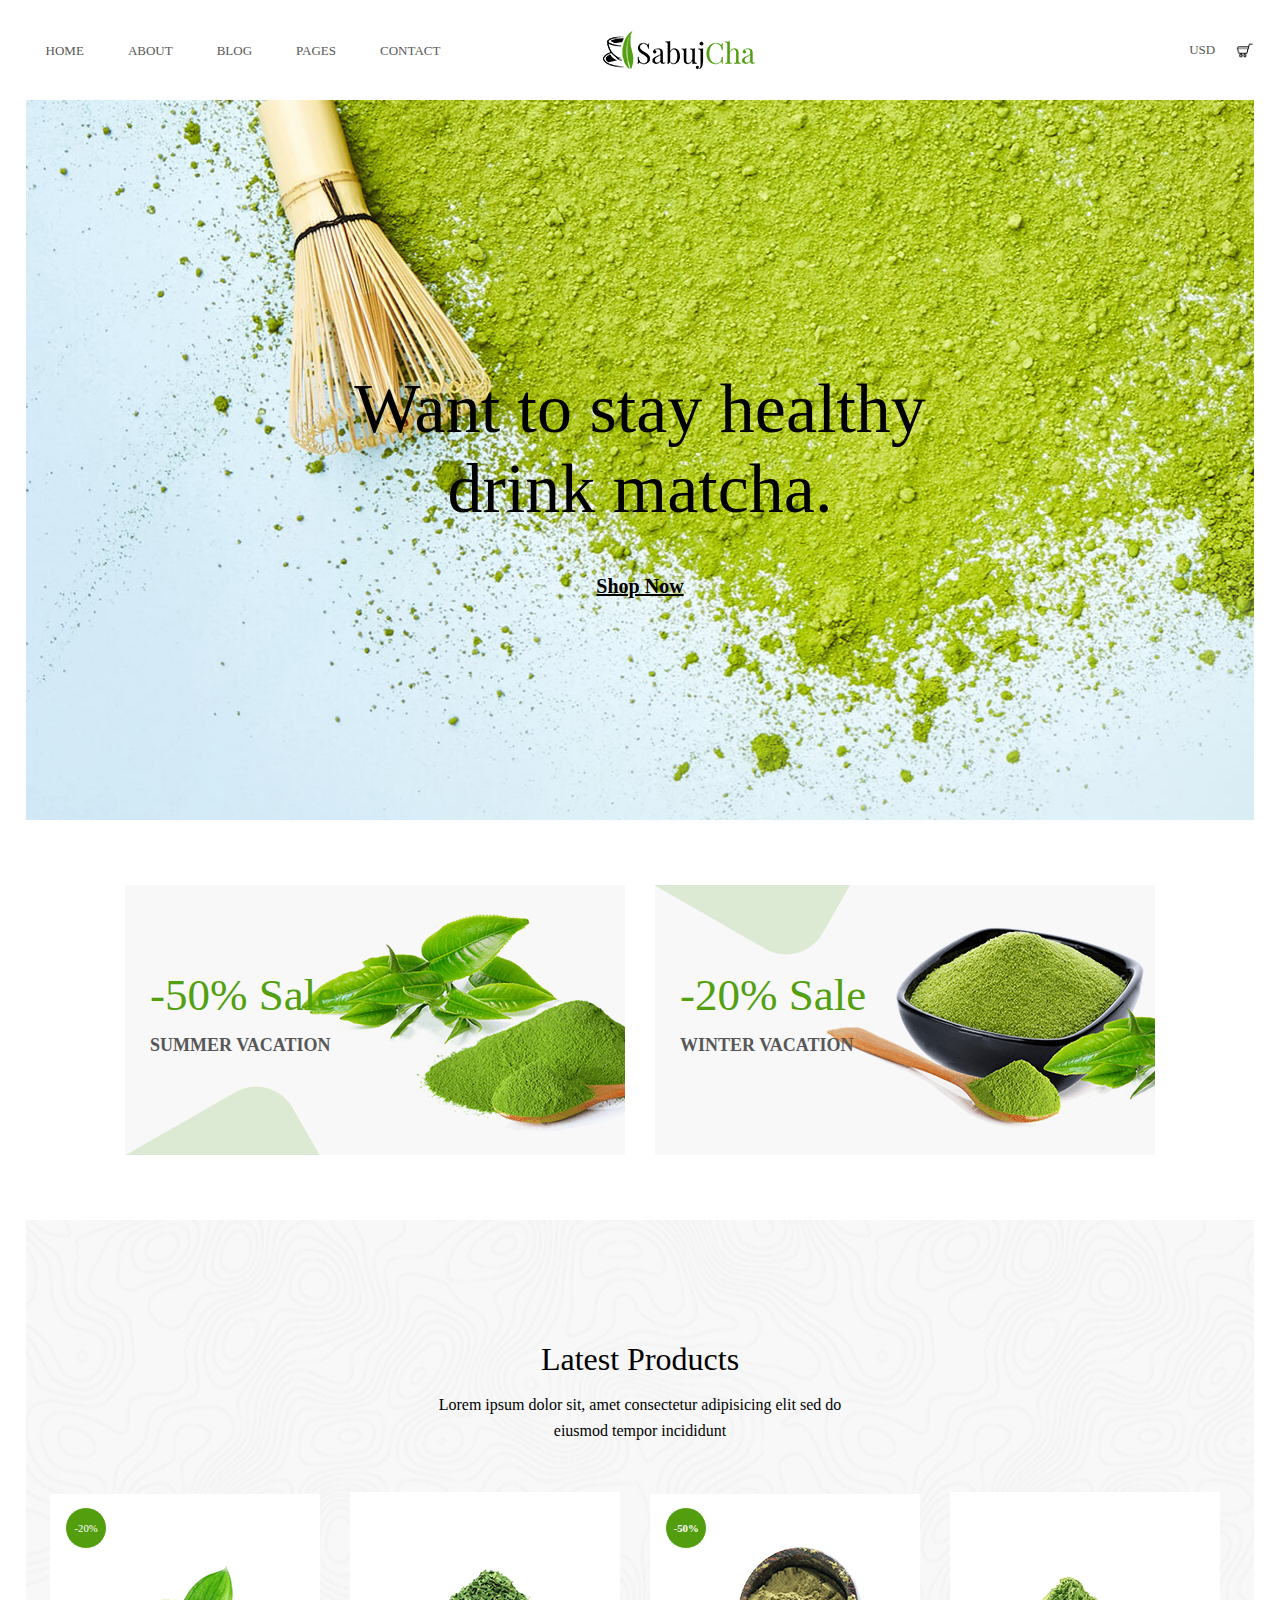
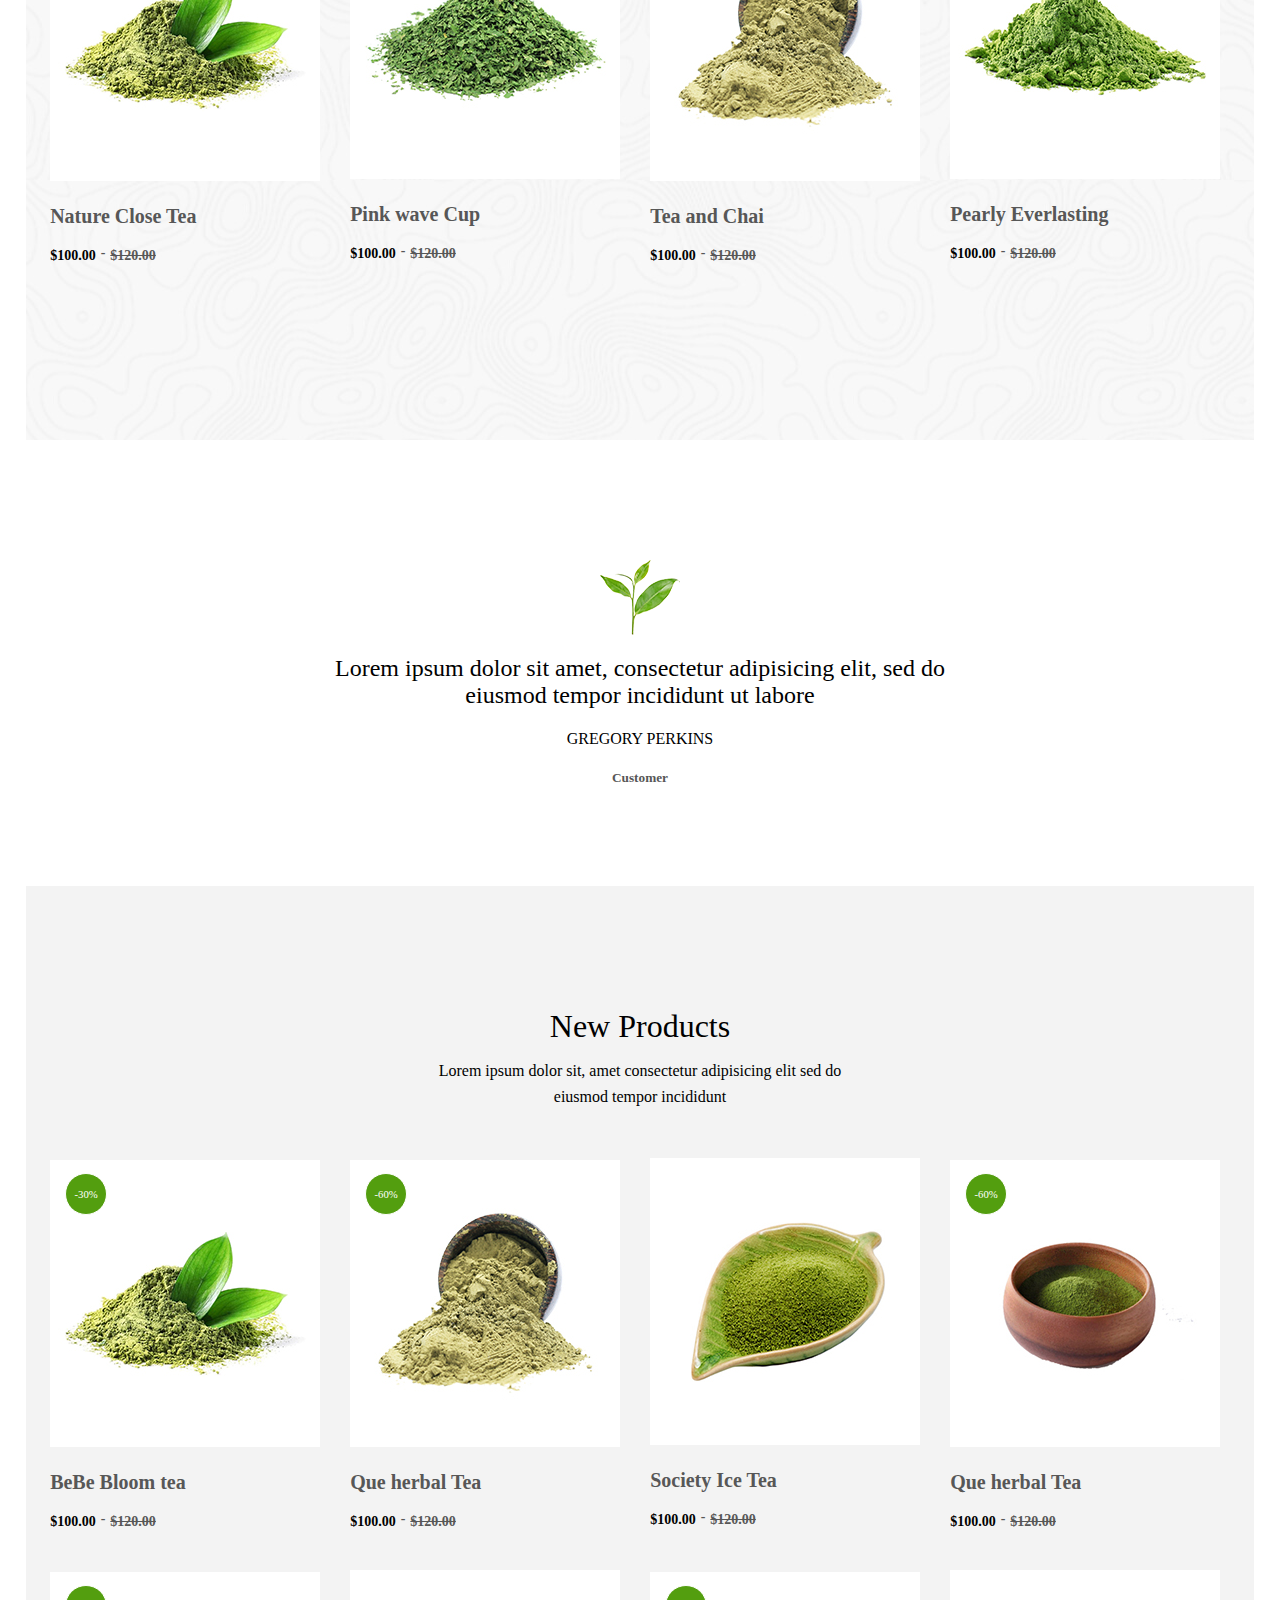
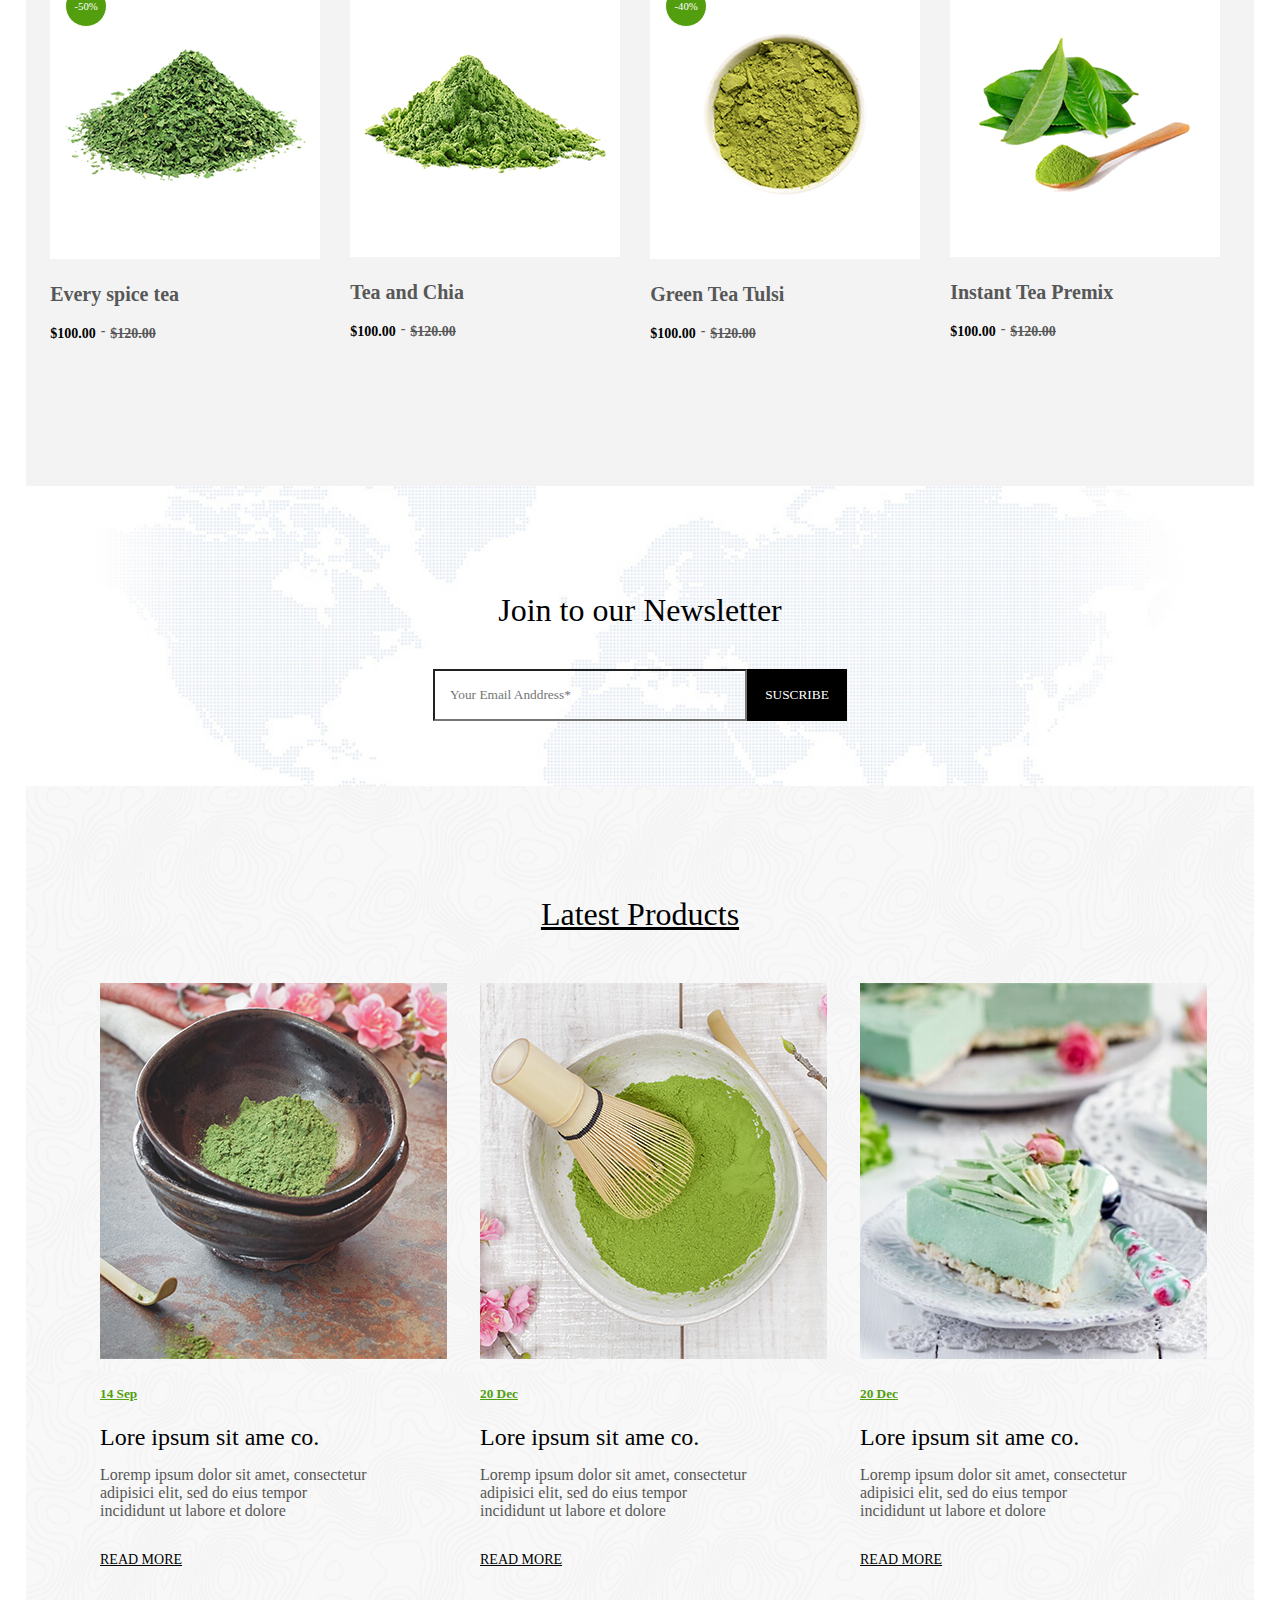
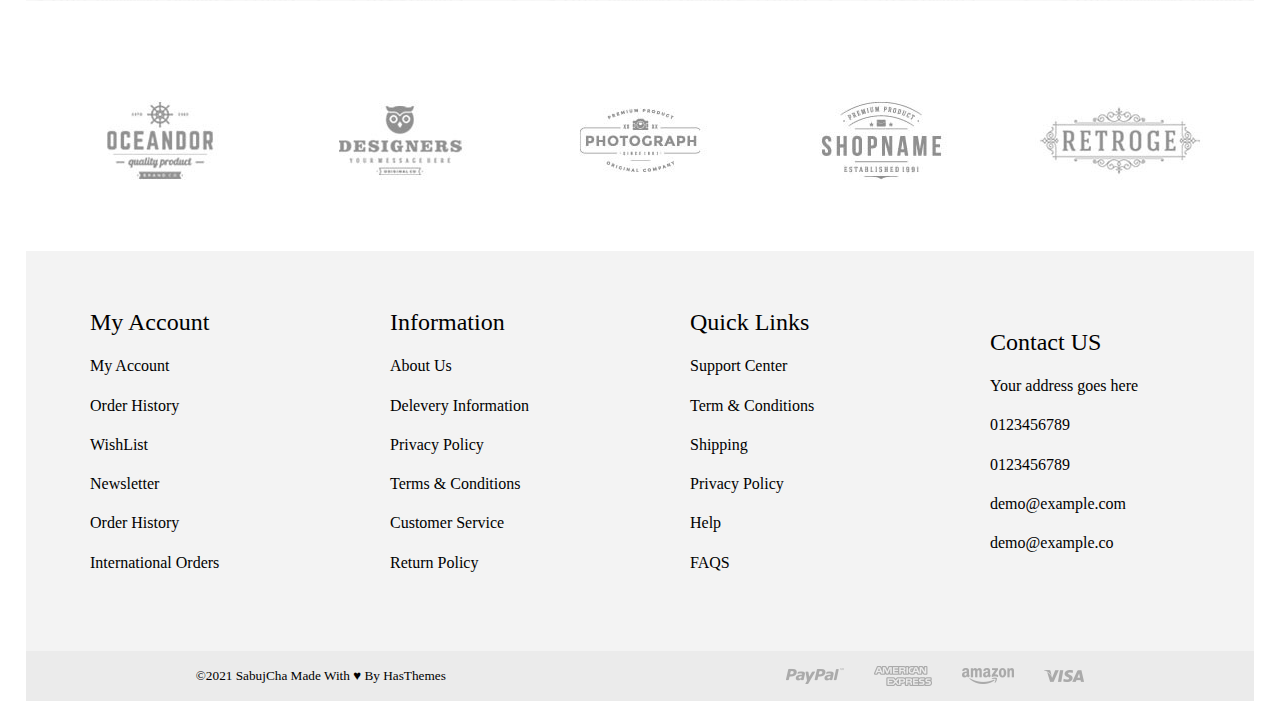
<file: index.html>
<!DOCTYPE html>
<html lang="es">
  <head>
    <meta charset="UTF-8" />
    <meta http-equiv="X-UA-Compatible" content="IE=edge" />
    <meta name="viewport" content="width=device-width, initial-scale=1.0" />
    <title>Sabujchat</title>
    <link
      rel="shortcut icon"
      href="Imagenes/logo2-01.png"
      type="image/x-icon"
    />
    <link rel="stylesheet" href="estiloshome.css" />
  </head>
  <body>
    <header>
      <div class="home">
        <nav>
          <div class="menu1">
            <a href="">HOME</a>
            <a href="">ABOUT</a>
            <a href="">BLOG</a>
            <a href="./Product-page.html">PAGES</a>
            <a href="">CONTACT</a>
          </div>
          <div class="logo">
            <img src="Imagenes/logo.png" alt="">
          </div>
          <div class="menu2">
            <a href="">USD</a>
            <img src="Imagenes/carrito-de-compras-01.png" alt="">
          </div>
          
        </nav>
        
    </header>

    <div class="slider">
      <h1>Want to stay healthy <br />drink matcha.</h1>

      <h5>Shop Now</h5>
    </div>

    <div class="banner">
      <div class="imagen1">
        <h1>-50% Sale</h1>
        <h5>SUMMER VACATION</h5>
      </div>
      <div class="imagen2">
        <h1>-20% Sale</h1>
        <h5>WINTER VACATION</h5>
      </div>
    </div>

    <div class="productos">
      <h1>Latest Products</h1>
      <p>Lorem ipsum dolor sit, amet consectetur adipisicing elit sed do</p>
      <p>eiusmod tempor incididunt</p>
      <div class="tarjetas">
        <div class="tarjeta1">
          <h6>-20%</h6>
          <img src="Imagenes/product-1.jpg" alt="" />
          <h3>Nature Close Tea</h3>
          <div>
            <h4>$100.00</h4>
            <p>-</p>
            <h5>$120.00</h5>
          </div>
        </div>
        <div class="tarjeta2">
          <img src="Imagenes/product-2.jpg" alt="" />
          <h3>Pink wave Cup</h3>
          <div>
            <h4>$100.00</h4>
            <p>-</p>
            <h5>$120.00</h5>
          </div>
        </div>
        <div class="tarjeta3">
          <h6>-50%</h6>
          <img src="Imagenes/product-3.jpg" alt="" />
          <h3>Tea and Chai</h3>
          <div>
            <h4>$100.00</h4>
            <p>-</p>
            <h5>$120.00</h5>
          </div>
        </div>
        <div class="tarjeta4">
          <img src="Imagenes/product-4.jpg" alt="" />
          <h3>Pearly Everlasting</h3>
          <div>
            <h4>$100.00</h4>
            <p>-</p>
            <h5>$120.00</h5>
          </div>
        </div>
      </div>
    </div>
    
    <div class="informacion">
      <div class="imagen">
        <img src="Imagenes/testi.png" alt="" />
      </div>
      <h2>Lorem ipsum dolor sit amet, consectetur adipisicing elit, sed do</h2>
      <h2>eiusmod tempor incididunt ut labore</h2>
      <h4>GREGORY PERKINS</h4>
      <h5>Customer</h5>
    </div>

    <div class="productos2">
      <h1>New Products</h1>
      <p>Lorem ipsum dolor sit, amet consectetur adipisicing elit sed do</p>
      <p>eiusmod tempor incididunt</p>
      <div class="tarjetas2">
        <div class="tarjeta2-1">
          <h6>-30%</h6>
          <img src="Imagenes/product-1.jpg" alt="" />
          <h3>BeBe Bloom tea</h3>
          <div>
            <h4>$100.00</h4>
            <p>-</p>
            <h5>$120.00</h5>
          </div>
        </div>
        <div class="tarjeta2-2">
          <h6>-60%</h6>
          <img src="Imagenes/product-3.jpg" alt="" />
          <h3>Que herbal Tea</h3>
          <div>
            <h4>$100.00</h4>
            <p>-</p>
            <h5>$120.00</h5>
          </div>
        </div>
        <div class="tarjeta2-3">
          <img src="Imagenes/product-5.jpg" alt="" />
          <h3>Society Ice Tea</h3>
          <div>
            <h4>$100.00</h4>
            <p>-</p>
            <h5>$120.00</h5>
          </div>
        </div>
        <div class="tarjeta2-4">
          <h6>-60%</h6>
          <img src="Imagenes/product-7.jpg" alt="" />
          <h3>Que herbal Tea</h3>
          <div>
            <h4>$100.00</h4>
            <p>-</p>
            <h5>$120.00</h5>
          </div>
        </div>
      </div>
      <div class="tarjetas2-1">
        <div class="tarjeta2-5">
          <h6>-50%</h6>
          <img src="Imagenes/product-2.jpg" alt="" />
          <h3>Every spice tea</h3>
          <div>
            <h4>$100.00</h4>
            <p>-</p>
            <h5>$120.00</h5>
          </div>
        </div>
        <div class="tarjeta2-6">
          <img src="Imagenes/product-4.jpg" alt="" />
          <h3>Tea and Chia</h3>
          <div>
            <h4>$100.00</h4>
            <p>-</p>
            <h5>$120.00</h5>
          </div>
        </div>
        <div class="tarjeta2-7">
          <h6>-40%</h6>
          <img src="Imagenes/product-6.jpg" alt="" />
          <h3>Green Tea Tulsi</h3>
          <div>
            <h4>$100.00</h4>
            <p>-</p>
            <h5>$120.00</h5>
          </div>
        </div>
        <div class="tarjeta2-8">
          <img src="Imagenes/product-8.jpg" alt="" />
          <h3>Instant Tea Premix</h3>
          <div>
            <h4>$100.00</h4>
            <p>-</p>
            <h5>$120.00</h5>
          </div>
        </div>
      </div>
    </div>
    
    <div class="registro">
        <h1>Join to our Newsletter</h1>
        <form action="#">
          <input type="email" class="campo" placeholder="Your Email Anddress*" />
          <input type="submit" value="SUSCRIBE" class="btn-sub" />
        </form>
    </div>
    <div class="productos3">
      <h1>Latest Products</h1>
      <div class="tarjetas3">
        <div class="tarjeta3-1">
          <img src="Imagenes/blog-single-1.jpg" alt="" />
          <h5>14 Sep</h5>
          <h2>Lore ipsum sit ame co.</h2>
          <p>
            Loremp ipsum dolor sit amet, consectetur
            <br>adipisici elit, sed do eius tempor
            <br>incididunt ut labore et dolore
          </p>
          <h6>READ MORE</h6>
          
        </div>
        <div class="tarjeta3-2">
          <img src="Imagenes/blog-single-2.jpg" alt="" />
          <h5>20 Dec</h5>
          <h2>Lore ipsum sit ame co.</h2>
          <p>
            Loremp ipsum dolor sit amet, consectetur
            <br>adipisici elit, sed do eius tempor
            <br>incididunt ut labore et dolore
          </p>
          <h6>READ MORE</h6>
        </div>
        <div class="tarjeta3-3">
          <img src="Imagenes/blog-single-3.jpg" alt="" />
          <h5>20 Dec</h5>
          <h2>Lore ipsum sit ame co.</h2>
          <p>
            Loremp ipsum dolor sit amet, consectetur
            <br>adipisici elit, sed do eius tempor
            <br>incididunt ut labore et dolore
          </p>
          <h6>READ MORE</h6>
        </div>
        
      </div>
    </div>
    
    <div class="marcas">
      <img src="Imagenes/1.jpg" alt="">
      <img src="Imagenes/2.jpg" alt="">
      <img src="Imagenes/3.jpg" alt="">
      <img src="Imagenes/4.jpg" alt="">
      <img src="Imagenes/5.jpg" alt="">
    </div>

    <div class="footer">
      <div class="footer1">
        <h2>My Account</h2>
        <h4>My Account</h4>
        <h4>Order History</h4>
        <h4>WishList</h4>
        <h4>Newsletter</h4>
        <h4>Order History</h4>
        <h4>International Orders</h4>
      </div>
      <div class="footer2">
        <h2>Information</h2>
        <h4>About Us</h4>
        <h4>Delevery Information</h4>
        <h4>Privacy Policy</h4>
        <h4>Terms & Conditions</h4>
        <h4>Customer Service</h4>
        <h4>Return Policy</h4>
      </div>
      <div class="footer3">
        <h2>Quick Links</h2>
        <h4>Support Center</h4>
        <h4>Term & Conditions</h4>
        <h4>Shipping</h4>
        <h4>Privacy Policy</h4>
        <h4>Help</h4>
        <h4>FAQS</h4>
      </div>
      <div class="footer4">
        <h2>Contact US</h2>
        <h4>Your address goes here</h4>
        <h4>0123456789</h4>
        <h4>0123456789</h4>
        <h4>demo@example.com</h4>
        <h4>demo@example.co</h4>
        
      </div>
    </div>
    <div class="footer5">
      <h5>©2021 SabujCha Made With ♥ By HasThemes</h5>
      <img src="Imagenes/payment.png" alt="">
    </div>

  </body>
</html>
</file>
<file: estiloshome.css>
body{
    margin: 0%;
     
    
}

/* ------------------------------------BARRA DE NAVEGACION------------------------------- */
nav{
    display: flex;
    justify-content: space-between;
    align-items: center;
    margin-left: 2%;
    margin-right: 2%;
    height: 100px;
}
nav a{
    font-family: 'Work Sans';
    font-weight: 500;
    text-decoration: none;
    margin: 20px;
    color: #575757;
    font-size: 13px;
}
nav .menu1{
    width: 33.3%;
    
}
nav .logo{
    width: 33.3%;
    display: flex;
    align-items: center;
    justify-content: center;
    margin: 0%;
}
nav .menu2{
    width: 33.3%;
    display: flex;
    justify-content: end;
    align-items: center;
    
}
nav .menu2 img{
    height: 5%;
    width: 5%;
    
}

/* ------------------------------------IMAGEN PRINCIPAL------------------------------- */
.slider{
    margin-left: 2%;
    margin-right: 2%;
    background-image: url(Imagenes/slider-2.jpg);
    height: 720px;
    display: flex;
    justify-content: center;
    align-items: center;
    flex-direction: column;

}
.slider h1{
    text-align: center;
    font-family: 'Playfair Display';
    font-weight: normal;
    font-size: 70px;
    line-height: 40px;
    line-height: 80px;
}
.slider h5{
    text-align: center;
    font-family: 'Work Sans';
    font-style: normal;
    font-weight: 600;
    margin: 0;
    font-size: 20px;
    text-decoration-line: underline;

   
}

/* ------------------------------------SECCIÓN DE LOS BANNER PROMOCIONALES------------------------------- */
.banner{
    height: 400px;
    display: flex;
    justify-content: center;
    gap: 30px;
    align-items: center;
    
}
.imagen1{
    height: 270px;
    width: 30%;
    background-image: url(Imagenes/banner-1.png);
    display: grid;
    align-items: center;
    
    
}
.imagen2{
    height: 270px;
    width: 30%;
    background-image: url(Imagenes/banner-2.png);
    display: grid;
    align-items: center;
    
    
}
.banner h1{
    font-family: 'Lora';
    font-weight: normal;
    font-size: 45px;
    color:  #529F0F;
    margin-left: 5%;
    margin-top: 10%;    
}
.banner h5{
    font-family: 'Work Sans';
    font-style: normal;
    font-weight: 600;
    color: #575757;
    font-size: 18px;
    margin-left: 5%;
    margin-top: -120px;
    
}

/* ------------------------------------SECCIÓN DE PRODUCTOS------------------------------- */
.productos{
    margin-left: 2%;
    margin-right: 2%;
    padding-top: 100px;
    background-image: url(Imagenes/bg-1.jpg);
    height: 720px;
    text-align: center;
    
    
}
.productos h1{
    font-family: 'Playfair Display';
    font-style: normal;
    font-weight: 300;
    text-align: center;

    
}
.productos p{
    font-family: 'Playfair Display';
    font-style: normal;
    font-weight: 300;
    text-align: center;
    line-height: 10px;
}
.tarjetas{
    display: grid;
    grid-template-columns: repeat(4, 200px);
    gap: 100px;
    margin-left: 18%;
    

}
.tarjeta1 h3{
    text-align: start;
    font-size: 20px;
    font-family: 'Work Sans';
    font-weight: 600;
    font-style: normal;
    color: #575757;
}
.tarjeta1 h6{
    font-family: 'Work Sans';
    font-weight: 500;
    display: flex;
    justify-content: center;
    align-items: center;
    width: 40px;
    height: 40px;
    position: relative;
    top: 55px;
    left: 15px;
    background-color: #539e0f;
    color: white;
    border: 1px solid;
    border-radius: 100%;
    margin: 0;
}
.tarjeta1 h4{
    font-family: 'Work Sans';
    font-size: 14px;
    text-align: start;
    margin: 0;
}
.tarjeta1 p{
    font-family: 'Work Sans';
    font-size: 14px;
    font-weight: 900;
    margin: 0%;
    margin-left: 5px;
    color: #575757;
}
.tarjeta1 h5{
    font-family: 'Work Sans';
    font-size: 14px;
    text-decoration-line: line-through;
    margin: 0;
    margin-left: 5px;
    color: #575757;

    
}
.tarjeta1 div{
    display: flex;
}

.tarjeta2{
    position: relative;
    margin-top: 40px;
}
.tarjeta2 h3{
    text-align: start;
    font-size: 20px;
    font-family: 'Work Sans';
    font-weight: 600;
    font-style: normal;
    color: #575757;;
}
.tarjeta2 h4{
    font-family: 'Work Sans';
    font-size: 14px;
    text-align: start;
    margin: 0;
}
.tarjeta2 p{
    font-family: 'Work Sans';
    font-size: 14px;
    font-weight: 900;
    margin: 0%;
    margin-left: 5px;
    color: #575757;
}
.tarjeta2 h5{
    font-family: 'Work Sans';
    font-size: 14px;
    text-decoration-line: line-through;
    margin: 0;
    margin-left: 5px;
    color: #575757;

    
}
.tarjeta2 div{
    display: flex;
}
.tarjeta3 h3{
    text-align: start;
    font-size: 20px;
    font-family: 'Work Sans';
    font-weight: 600;
    font-style: normal;
    color: #575757;;
}
.tarjeta3 h6{
    font-family: 'Work Sans';
    font-weight: 600;
    display: flex;
    justify-content: center;
    align-items: center;
    width: 40px;
    height: 40px;
    position: relative;
    top: 55px;
    left: 15px;
    background-color: #539e0f;
    color: white;
    border: 1px solid;
    border-radius: 100%;
    margin: 0;
}
.tarjeta3 h4{
    font-family: 'Work Sans';
    font-size: 14px;
    text-align: start;
    margin: 0;
}
.tarjeta3 p{
    font-family: 'Work Sans';
    font-size: 14px;
    font-weight: 900;
    margin: 0%;
    margin-left: 5px;
    color: #575757;
}
.tarjeta3 h5{
    font-family: 'Work Sans';
    font-size: 14px;
    text-decoration-line: line-through;
    margin: 0;
    margin-left: 5px;
    color: #575757;

    
}
.tarjeta3 div{
    display: flex;
}
.tarjeta4{
    position: relative;
    margin-top: 40px;
}
.tarjeta4 h3{
    text-align: start;
    font-size: 20px;
    font-family: 'Work Sans';
    font-weight: 600;
    font-style: normal;
    color: #575757;;
}
.tarjeta4 h4{
    font-family: 'Work Sans';
    font-size: 14px;
    text-align: start;
    margin: 0;
}
.tarjeta4 p{
    font-family: 'Work Sans';
    font-size: 14px;
    font-weight: 900;
    margin: 0%;
    margin-left: 5px;
    color: #575757;
}
.tarjeta4 h5{
    font-family: 'Work Sans';
    font-size: 14px;
    text-decoration-line: line-through;
    margin: 0;
    margin-left: 5px;
    color: #575757;

    
}
.tarjeta4 div{
    display: flex;
}

/* ------------------------------------SECCIÓN DE INFORMACIÓN------------------------------- */
.informacion{
   margin: 100px;
}
.imagen{
    margin:0;
    padding-top: 20px;
    margin: 20px;
    display: flex;
    justify-content: center;
}
.informacion h2{
    text-align: center;
    margin: 0;
    font-family: 'Lora';
    font-style: normal;
    font-weight: 200;
}
.informacion h4{
    text-align: center;
    font-family: 'Work Sans';
    font-style: normal;
    font-weight: 500;
}
.informacion h5{
    text-align: center;
    font-family: 'Work Sans';
    font-style: normal;
    font-weight: 600;
    color: #575757;

}

/* ------------------------------------SECCIÓN DE PRODUCTOS 2------------------------------ */
.productos2{
    margin-left: 2%;
    margin-right: 2%;
    padding-top: 100px;
    background: #F3F3F3;
    height: 1100px;
    text-align: center;
}
.productos2 h1{
    font-family: 'Playfair Display';
    font-style: normal;
    font-weight: 300;
    text-align: center;

}
.productos2 p{
    font-family: 'Playfair Display';
    font-style: normal;
    font-weight: 300;
    text-align: center;
    line-height: 10px;
}
.tarjetas2{
    display: grid;
    grid-template-columns: repeat(4, 200px);
    gap: 100px;
    margin-left: 18%;
    

}
.tarjeta2-1 h3{
    text-align: start;
    font-size: 20px;
    font-family: 'Work Sans';
    font-weight: 600;
    font-style: normal;
    color: #575757;;
}
.tarjeta2-1 h6{
    font-family: 'Work Sans';
    font-weight: 500;
    display: flex;
    justify-content: center;
    align-items: center;
    width: 40px;
    height: 40px;
    position: relative;
    top: 55px;
    left: 15px;
    background-color: #539e0f;
    color: white;
    border: 1px solid;
    border-radius: 100%;
    margin: 0;
}
.tarjeta2-1 h4{
    font-family: 'Work Sans';
    font-size: 14px;
    text-align: start;
    margin: 0;
}
.tarjeta2-1 p{
    font-family: 'Work Sans';
    font-size: 14px;
    font-weight: 900;
    margin: 0%;
    margin-left: 5px;
    color: #575757;
}
.tarjeta2-1 h5{
    font-family: 'Work Sans';
    font-size: 14px;
    text-decoration-line: line-through;
    margin: 0;
    margin-left: 5px;
    color: #575757;

    
}
.tarjeta2-1 div{
    display: flex;
}
.tarjeta2-2 h3{
    text-align: start;
    font-size: 20px;
    font-family: 'Work Sans';
    font-weight: 600;
    font-style: normal;
    color: #575757;;
}
.tarjeta2-2 h6{
    font-family: 'Work Sans';
    font-weight: 500;
    display: flex;
    justify-content: center;
    align-items: center;
    width: 40px;
    height: 40px;
    position: relative;
    top: 55px;
    left: 15px;
    background-color: #539e0f;
    color: white;
    border: 1px solid;
    border-radius: 100%;
    margin: 0;
}
.tarjeta2-2 h4{
    font-family: 'Work Sans';
    font-size: 14px;
    text-align: start;
    margin: 0;
}
.tarjeta2-2 p{
    font-family: 'Work Sans';
    font-size: 14px;
    font-weight: 900;
    margin: 0%;
    margin-left: 5px;
    color: #575757;
}
.tarjeta2-2 h5{
    font-family: 'Work Sans';
    font-size: 14px;
    text-decoration-line: line-through;
    margin: 0;
    margin-left: 5px;
    color: #575757;

    
}
.tarjeta2-2 div{
    display: flex;
}
.tarjeta2-3{
    position: relative;
    margin-top: 40px;
}
.tarjeta2-3 h3{
    text-align: start;
    font-size: 20px;
    font-family: 'Work Sans';
    font-weight: 600;
    font-style: normal;
    color: #575757;;
}
.tarjeta2-3 h4{
    font-family: 'Work Sans';
    font-size: 14px;
    text-align: start;
    margin: 0;
}
.tarjeta2-3 p{
    font-family: 'Work Sans';
    font-size: 14px;
    font-weight: 900;
    margin: 0%;
    margin-left: 5px;
    color: #575757;
}
.tarjeta2-3 h5{
    font-family: 'Work Sans';
    font-size: 14px;
    text-decoration-line: line-through;
    margin: 0;
    margin-left: 5px;
    color: #575757;

    
}
.tarjeta2-3 div{
    display: flex;
}
.tarjeta2-4 h3{
    text-align: start;
    font-size: 20px;
    font-family: 'Work Sans';
    font-weight: 600;
    font-style: normal;
    color: #575757;;
}
.tarjeta2-4 h6{
    font-family: 'Work Sans';
    font-weight: 500;
    display: flex;
    justify-content: center;
    align-items: center;
    width: 40px;
    height: 40px;
    position: relative;
    top: 55px;
    left: 15px;
    background-color: #539e0f;
    color: white;
    border: 1px solid;
    border-radius: 100%;
    margin: 0;
}
.tarjeta2-4 h4{
    font-family: 'Work Sans';
    font-size: 14px;
    text-align: start;
    margin: 0;
}
.tarjeta2-4 p{
    font-family: 'Work Sans';
    font-size: 14px;
    font-weight: 900;
    margin: 0%;
    margin-left: 5px;
    color: #575757;
}
.tarjeta2-4 h5{
    font-family: 'Work Sans';
    font-size: 14px;
    text-decoration-line: line-through;
    margin: 0;
    margin-left: 5px;
    color: #575757;

    
}
.tarjeta2-4 div{
    display: flex;
}
.tarjetas2-1{
    display: grid;
    grid-template-columns: repeat(4, 200px);
    gap: 100px;
    margin-left: 18%;
    

}
.tarjeta2-5 h3{
    text-align: start;
    font-size: 20px;
    font-family: 'Work Sans';
    font-weight: 600;
    font-style: normal;
    color: #575757;;
}
.tarjeta2-5 h6{
    font-family: 'Work Sans';
    font-weight: 500;
    display: flex;
    justify-content: center;
    align-items: center;
    width: 40px;
    height: 40px;
    position: relative;
    top: 55px;
    left: 15px;
    background-color: #539e0f;
    color: white;
    border: 1px solid;
    border-radius: 100%;
    margin: 0;
}
.tarjeta2-5 h4{
    font-family: 'Work Sans';
    font-size: 14px;
    text-align: start;
    margin: 0;
}
.tarjeta2-5 p{
    font-family: 'Work Sans';
    font-size: 14px;
    font-weight: 900;
    margin: 0%;
    margin-left: 5px;
    color: #575757;
}
.tarjeta2-5 h5{
    font-family: 'Work Sans';
    font-size: 14px;
    text-decoration-line: line-through;
    margin: 0;
    margin-left: 5px;
    color: #575757;

    
}
.tarjeta2-5 div{
    display: flex;
}
.tarjeta2-6{
    position: relative;
    margin-top: 40px;
}
.tarjeta2-6 h3{
    text-align: start;
    font-size: 20px;
    font-family: 'Work Sans';
    font-weight: 600;
    font-style: normal;
    color: #575757;;
}
.tarjeta2-6 h4{
    font-family: 'Work Sans';
    font-size: 14px;
    text-align: start;
    margin: 0;
}
.tarjeta2-6 p{
    font-family: 'Work Sans';
    font-size: 14px;
    font-weight: 900;
    margin: 0%;
    margin-left: 5px;
    color: #575757;
}
.tarjeta2-6 h5{
    font-family: 'Work Sans';
    font-size: 14px;
    text-decoration-line: line-through;
    margin: 0;
    margin-left: 5px;
    color: #575757;

    
}
.tarjeta2-6 div{
    display: flex;
}
.tarjeta2-7 h3{
    text-align: start;
    font-size: 20px;
    font-family: 'Work Sans';
    font-weight: 600;
    font-style: normal;
    color: #575757;;
}
.tarjeta2-7 h6{
    font-family: 'Work Sans';
    font-weight: 500;
    display: flex;
    justify-content: center;
    align-items: center;
    width: 40px;
    height: 40px;
    position: relative;
    top: 55px;
    left: 15px;
    background-color: #539e0f;
    color: white;
    border: 1px solid;
    border-radius: 100%;
    margin: 0;
}
.tarjeta2-7 h4{
    font-family: 'Work Sans';
    font-size: 14px;
    text-align: start;
    margin: 0;
}
.tarjeta2-7 p{
    font-family: 'Work Sans';
    font-size: 14px;
    font-weight: 900;
    margin: 0%;
    margin-left: 5px;
    color: #575757;
}
.tarjeta2-7 h5{
    font-family: 'Work Sans';
    font-size: 14px;
    text-decoration-line: line-through;
    margin: 0;
    margin-left: 5px;
    color: #575757;

    
}
.tarjeta2-7 div{
    display: flex;
}
.tarjeta2-8{
    position: relative;
    margin-top: 40px;
}
.tarjeta2-8 h3{
    text-align: start;
    font-size: 20px;
    font-family: 'Work Sans';
    font-weight: 600;
    font-style: normal;
    color: #575757;;
}
.tarjeta2-8 h4{
    font-family: 'Work Sans';
    font-size: 14px;
    text-align: start;
    margin: 0;
}
.tarjeta2-8 p{
    font-family: 'Work Sans';
    font-size: 14px;
    font-weight: 900;
    margin: 0%;
    margin-left: 5px;
    color: #575757;
}
.tarjeta2-8 h5{
    font-family: 'Work Sans';
    font-size: 14px;
    text-decoration-line: line-through;
    margin: 0;
    margin-left: 5px;
    color: #575757;

    
}
.tarjeta2-8 div{
    display: flex;
}

/* ------------------------------------SECCIÓN DE REGISTRO----------------------------- */
.registro{
    background: url(Imagenes/bg-2.jpg);
    background-repeat: no-repeat;
    background-position: center;
    background-size: 90%;
    height: 300px;
    display: flex;
    justify-content: center;
    align-items: center;
    flex-direction: column;
    margin-left: 2%;
    margin-right: 2%;


}
.registro h1{
    font-family: 'Playfair Display';
    font-weight: 400;
    margin: 40px;
}
.registro .campo{
    width: 280px;
    font-family: 'Playfair Display';
    font-weight: 400;
    padding: 15px 15px;
    background: none;
    outline: none;

}
.registro .btn-sub{
    padding: 18px 18px;
    width: 100px;
    font-family: 'Work Sans';
    border: none;
    color: white;
    background: black;
    outline: none;
}

form{
    display: flex;
    justify-content: center;
}

/* ------------------------------------SECCIÓN DE PRODUCTOS CON INFORMACIÓN----------------------------- */
.productos3{
    background: url(Imagenes/bg-1.jpg);
    background-position: center;
    background-size: 100%;
    margin-left: 2%;
    margin-right: 2%;

}
.productos3 h1{
    margin: 0;
    text-align: center;
    padding-top: 110px;
    font-family: 'Playfair Display';
    font-weight: 400;
    text-decoration: underline;
}
.tarjetas3{
    display: grid;
    grid-template-columns: repeat(3, 320px);
    align-items: center;
    justify-content: center;
    gap: 60px;
    padding-top: 50px;
    
}

.tarjetas3 h5{
    font-family: 'Work Sans';
    color: #529F0F;
    text-decoration: underline;

}
.tarjetas3 h2{
    font-family:'Playfair Display';
    font-weight: 400;
    text-align: start;
    margin: 0;
}
.tarjetas3 p{
    font-family: 'Playfair Display';
    font-size: 16px;
    font-weight: 400;
    margin: 0%;
    padding-top: 15px;
    color: #575757;
}

.tarjetas3 h6{
    font-family: 'Work Sans';
    font-size: 14px;
    font-weight: 500;
    text-align: start;
    text-decoration: underline;

    
}

/* ------------------------------------SECCIÓN DE MARCAS----------------------------- */
.marcas{
    display: flex;
    height: 250px;
    align-items: center;
    justify-content: center;
    margin-left: 2%;
    margin-right: 2%;
}
.marcas img{
    margin: 35px;
    padding-top: 30px;
}

/* ------------------------------------SECCIÓN DE INFORMACIÓN 2----------------------------- */
.footer{
    background: #F3F3F3;
    height: 400px;
    margin-left: 2%;
    margin-right: 2%;
    display: grid;
    grid-template-columns: repeat(4,300px);
    justify-content: center;
    align-items: center;
}
.footer h2{
    font-family: 'Playfair Display';
    font-weight: 500;
    margin: 0;
}
.footer h4{
    font-family: 'Lora';
    font-weight: 400;
}
.footer br{
    margin: 500px;
}

/* ------------------------------------SECCIÓN DE Copyrite----------------------------- */
.footer5{
    height: 50px;
    margin-left: 2%;
    margin-right: 2%;
    background: #EBEBEB;
    display: flex;
    justify-content: space-around;
    align-items: center;
}
.footer5 h5{
    font-family: 'Lora';
    font-weight: 500;
}
.footer5 img{
    height: 20px;
    
}

/* ------------------------------------MEDIA-QUERYS------------------------------- */

@media (max-width: 1280px){
    nav .menu1{
        width: 40%;
    }

    .banner{
        display: grid;
        grid-template-columns: repeat(2, 500px);
        height: 400px;
        justify-content: center;
        align-items: center;
        
    }

    .imagen1{
        height: 270px;
        width: 100%;
        background-image: url(Imagenes/banner-1.png);
        display: grid;
        align-items: center;
        
        
    }
    .imagen2{
        height: 270px;
        width: 100%;
        background-image: url(Imagenes/banner-2.png);
        display: grid;
        align-items: center;
        
        
    }

    .tarjetas{
        margin-left: 2%;
    }

    .productos2{
        margin-left: 2%;
        margin-right: 2%;
        padding-top: 100px;
        background: #F3F3F3;
        height: 1100px;
        text-align: center;
    }

    .tarjetas2{
        margin-left: 2%;
    }

    .tarjetas2-1{
        margin-left: 2%;
    }

    .footer{
        background: #F3F3F3;
        height: 400px;
        display: grid;
        grid-template-columns: repeat(4,200px);
        gap: 100px;
        justify-content: center;
        align-items: center;
    }

}
@media (max-width: 1024px){
    
    
    nav a{
        margin: 12px;
    }

    .banner{
        display: grid;
        grid-template-columns: repeat(2, 450px);
        justify-content: center;
        align-items: center;
        
    }

    .imagen1{
        height: 270px;
        width: 100%;
        background-image: url(Imagenes/banner-1.png);
        display: grid;
        align-items: center;
        
        
    }
    .imagen2{
        height: 270px;
        width: 100%;
        background-image: url(Imagenes/banner-2.png);
        display: grid;
        align-items: center;
        
        
    }


    .productos{
        height: 1200px;
        
    }
    .tarjetas{
        display: grid;
        grid-template-columns: repeat(2, 200px);
        gap: 100px;
        justify-content: center;
        
    
    }

    .tarjetas2{
        display: grid;
        grid-template-columns: repeat(2, 200px);
        gap: 100px;
        justify-content: center;
        
    }
    .tarjetas2-1{
        display: grid;
        grid-template-columns: repeat(2, 200px);
        gap: 100px;
        justify-content: center;
    }

    .tarjetas3{
        display: grid;
        grid-template-columns: repeat(1, 320px);
        align-items: center;
        justify-content: center;
        
        
    }

    .productos2{
        height: 2200px;
        
    }
    .marcas img{
        margin: 15px;
        padding-top: 30px;
    }

    .footer{
        background: #F3F3F3;
        height: 400px;
        display: grid;
        grid-template-columns: repeat(4,150px);
        gap: 100px;
        justify-content: center;
        align-items: center;
    }
    

}

/* ------------------------------------MEDIA-QUERYS MOVIL------------------------------- */
@media (max-width: 768px) {
    nav .menu1{
        width: 45%;
    }
    nav a{
        margin: 5px;
        font-size: 12px;
    }

    .slider{
        margin-left: 2%;
        margin-right: 2%;
        background-image: url(Imagenes/slider-2.jpg);
        background-position: center;
        height: 720px;
       
    
    }
    
    .slider h1{
        text-align: center;
        font-family: 'Playfair Display';
        font-weight: 300;
        font-size: 50px;
        line-height: 40px;
        line-height: 60px;
    }
    
    .slider h5{
        font-weight: 500;
        margin: 0;
        font-size: 30px;
        text-decoration-line: underline;
    
       
    }

    .banner{
        height: 700px;
        display: grid;
        grid-template-columns: repeat(1, 450px);
        justify-content: center;
        align-items: center;
        padding-top: 50px;
        
    }

    .imagen1{
        height: 270px;
        width: 100%;
        background-image: url(Imagenes/banner-1.png);
        display: grid;
        align-items: center;
        
        
    }
    .imagen2{
        height: 270px;
        width: 100%;
        background-image: url(Imagenes/banner-2.png);
        display: grid;
        align-items: center;
        
        
    }

    .productos{
        height: 1900px;
        
    }
    
    .productos h1{
        font-family: 'Playfair Display';
        font-style: normal;
        font-size: 32px;
        font-weight: 300;
        text-align: center;
    
        
    }
    
    .productos p{
        font-family: 'Playfair Display';
        font-style: normal;
        font-size: 22px;
        font-weight: 300;
        text-align: center;
        line-height: 10px;
    }
    .tarjetas{
        display: grid;
        grid-template-columns: repeat(1, 250px);
        gap: 10px;
        justify-content: center;
        
    
    }

    .productos2{
        margin-left: 2%;
        margin-right: 2%;
        padding-top: 100px;
        background: #F3F3F3;
        height: 3600px;
        text-align: center;
    }
    
    .productos2 h1{
        font-family: 'Playfair Display';
        font-style: normal;
        font-size: 32px;
        font-weight: 300;
        text-align: center;
    
        
    }
    
    .productos2 p{
        font-family: 'Playfair Display';
        font-style: normal;
        font-size: 22px;
        font-weight: 300;
        text-align: center;
        line-height: 10px;
    }

    .tarjetas2{
        display: grid;
        grid-template-columns: repeat(1, 250px);
        gap: 10px;
        justify-content: center;
        
    
    }

    .tarjetas2-1{
        display: grid;
        grid-template-columns: repeat(1, 250px);
        gap: 10px;
        justify-content: center;
        
    
    }
    
    .marcas img{
        height: 50px;
    }

    .footer{
        background: #F3F3F3;
        height: 1400px;
        display: grid;
        grid-template-columns: repeat(1, 200px);
        justify-content: start;
        align-items: center;
        gap: 0px;
        padding-top: 50px;
        
    }
    
    .footer h2{
        font-family: 'Playfair Display';
        font-weight: 500;
        margin-left: 25px;
        
    }
    .footer h4{
        font-family: 'Lora';
        font-weight: 400;
        margin-left: 25px;
    }

    .footer5{
        height: 100px;
        display: grid;
        grid-template-columns: repeat(1, 350px);
        justify-content: center;
        align-items: center;
    }

    .footer5 h5{
        font-family: 'Lora';
        font-weight: 500;
        margin: 0;
    }
    .footer5 img{
        margin: 0;
    }
}
@media (max-width: 640px) {
    
    nav a{
        margin: 5px;
        font-size: 10px;
    }
    .productos h1{
        font-family: 'Playfair Display';
        font-style: normal;
        font-size: 25px;
        font-weight: 300;
        text-align: center;
    
        
    }
    
    .productos p{
        font-family: 'Playfair Display';
        font-style: normal;
        font-size: 18px;
        font-weight: 300;
        text-align: center;
        line-height: 10px;
    }

    .productos2 h1{
        font-family: 'Playfair Display';
        font-style: normal;
        font-size: 25px;
        font-weight: 300;
        text-align: center;
    
        
    }
    
    .productos2 p{
        font-family: 'Playfair Display';
        font-style: normal;
        font-size: 18px;
        font-weight: 300;
        text-align: center;
        line-height: 10px;
    }

    .marcas img{
        height: 45px;
    }
    
    .footer{
        height: 1400px;
        display: grid;
        grid-template-columns: repeat(1, 200px);
        justify-content: start;
        align-items: center;
        gap: 0px;
        padding-top: 50px;
        
    }

}
</file>
